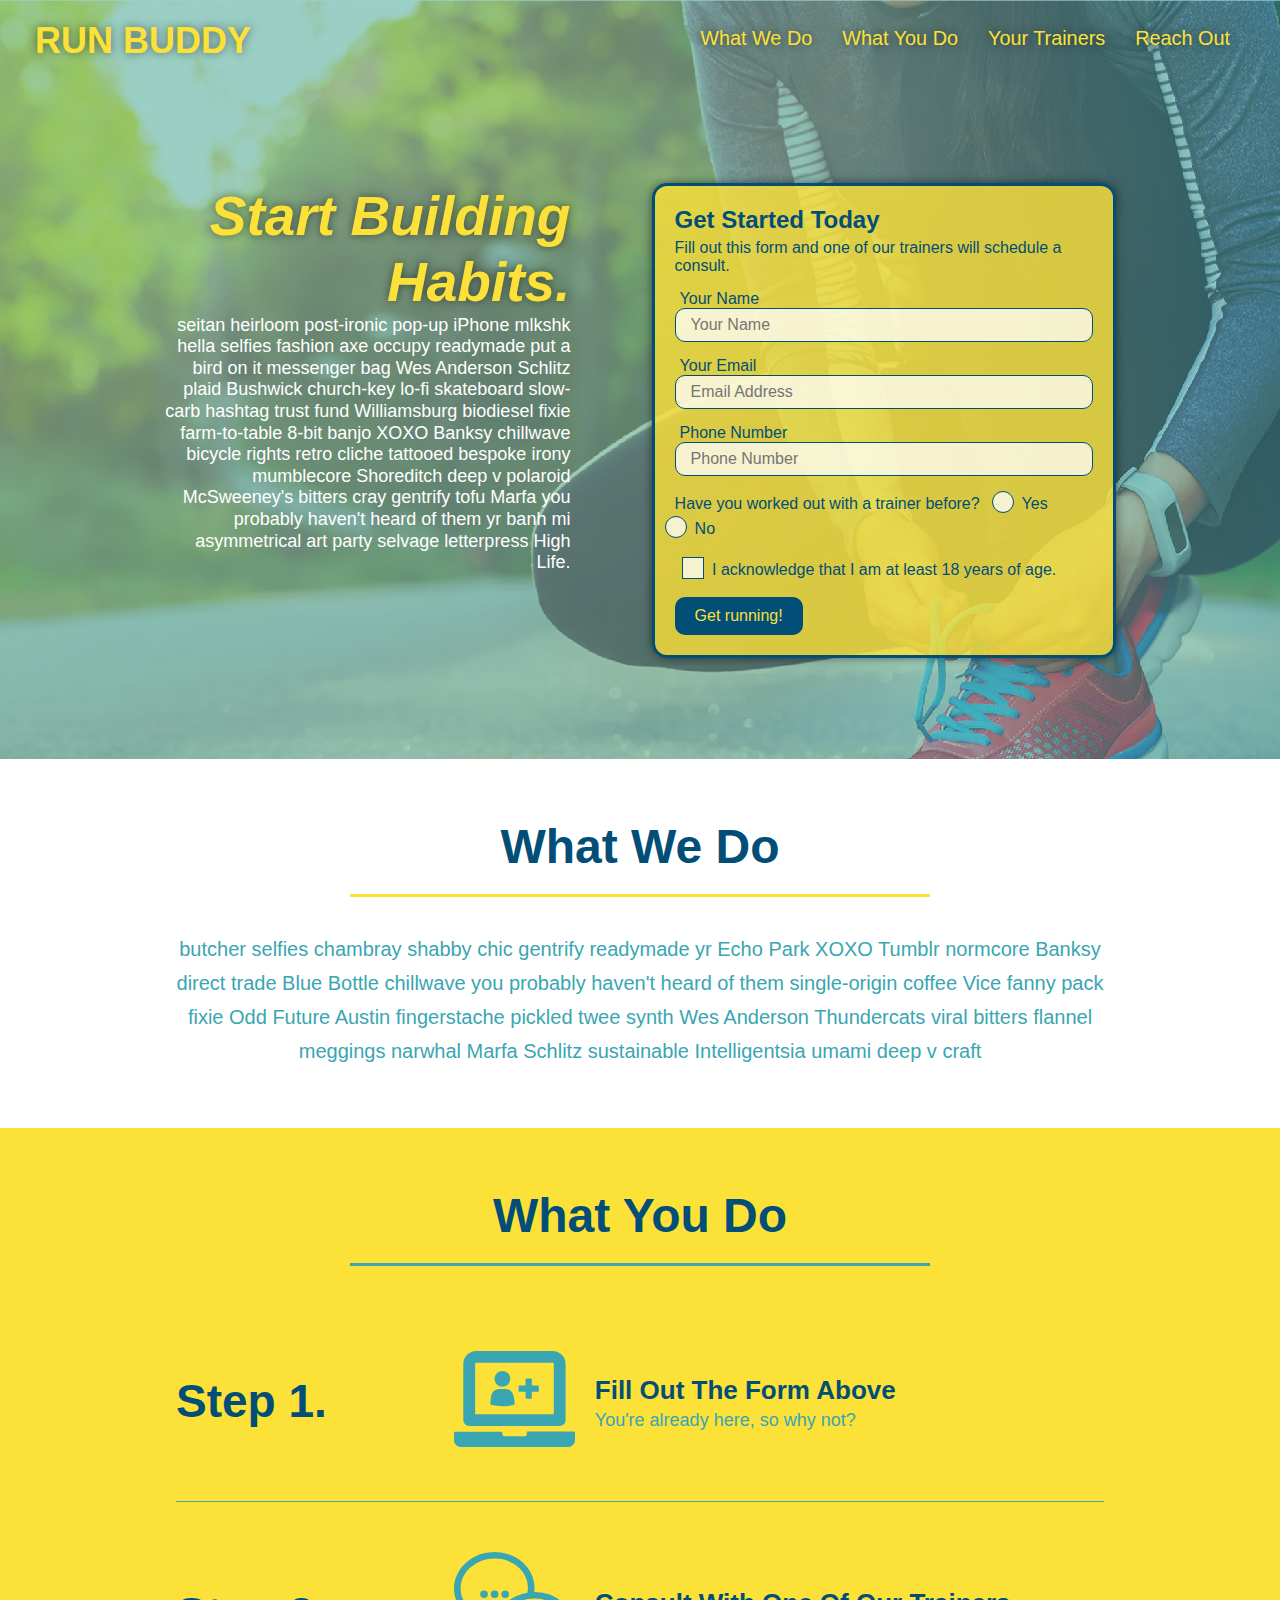
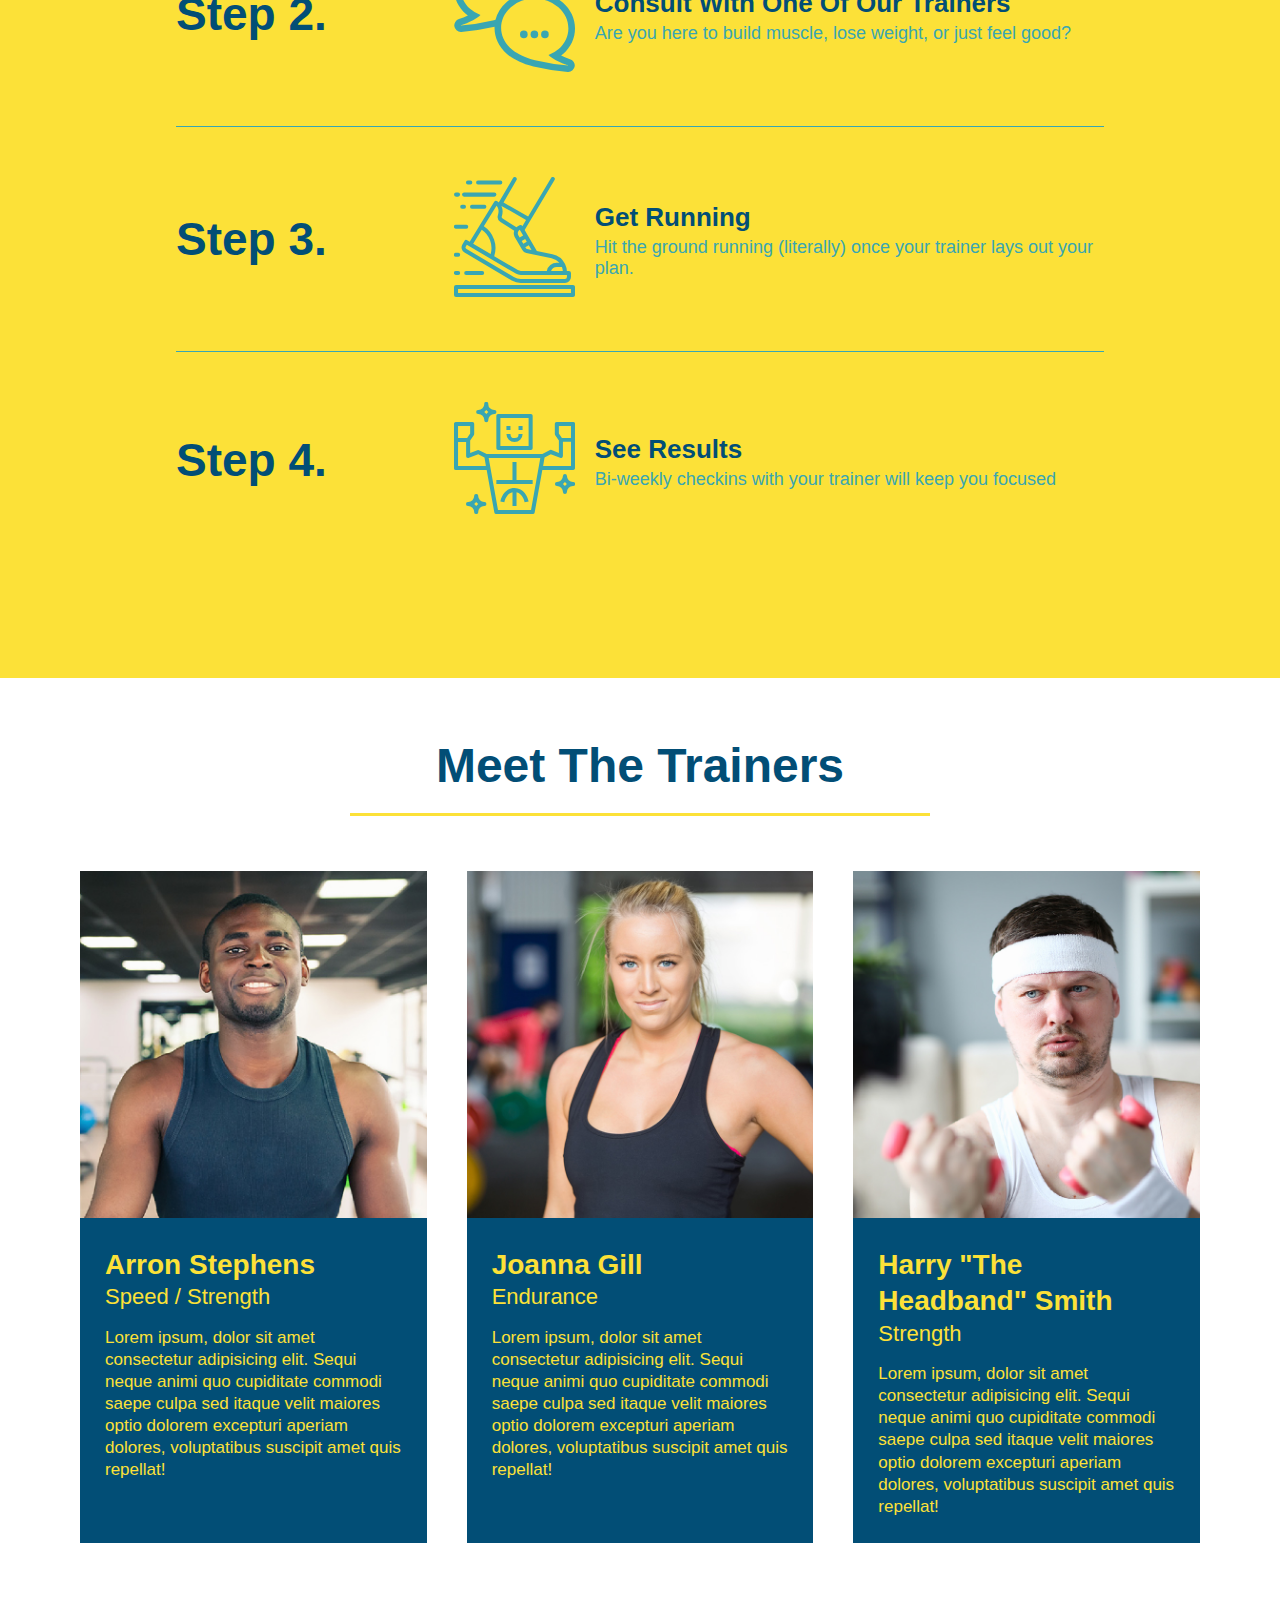
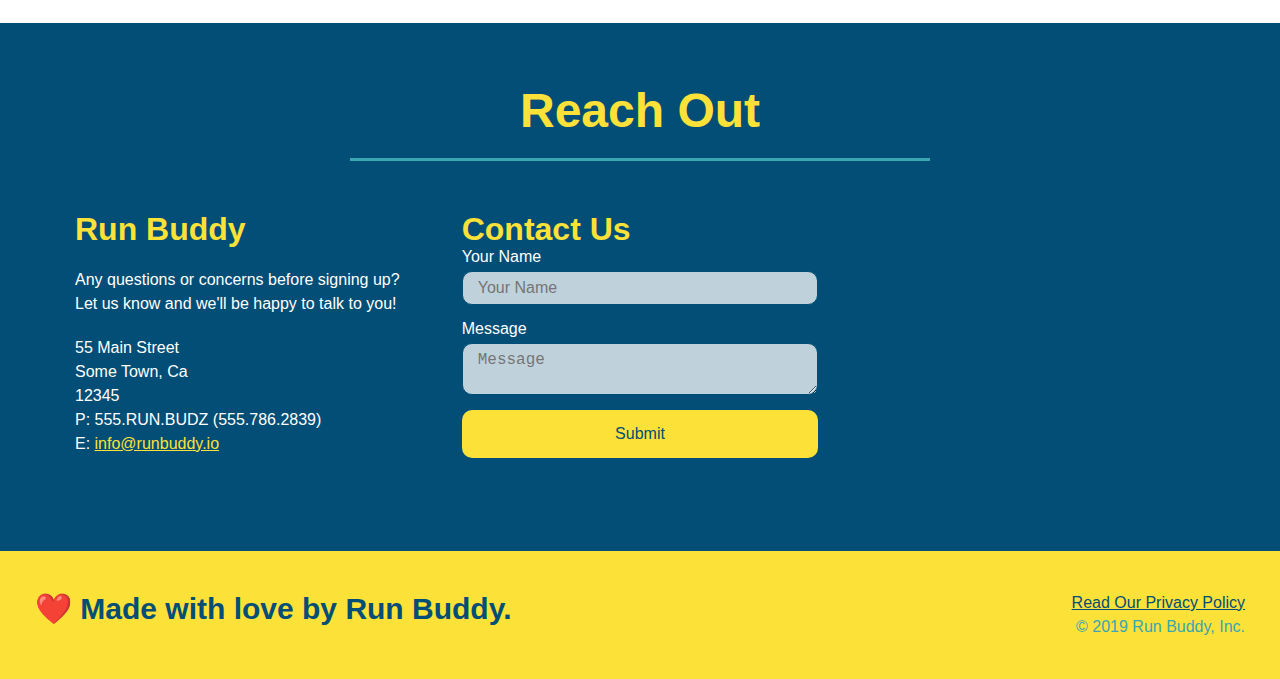
<file: index.html>
<!DOCTYPE html>
<html lang="en">
  <head>
    <meta charset="UTF-8" />
    <meta name="viewport" content="width=device-width, initial-scale=1.0" />
    <link rel="stylesheet" href="./assets/css/style.css">
    <title>Run Buddy</title>
  </head>
  <body>
    <!-- navigation tags - block level element -->
    <header>
      <h1>
        <a href="/">RUN BUDDY</a>
      </h1>
      <nav>
        <ul>
          <li>
            <a href="#what-we-do">What We Do</a>
          </li>
          <li>
            <a href="#what-you-do">What You Do</a>
          </li>
          <li>
            <a href="#your-trainers">Your Trainers</a>
          </li>
          <li>
            <a href="#reach-out">Reach Out</a>
          </li>
        </ul>
      </nav>
    </header>
    <!-- end navigation -->

    <!-- hero/jumbotron -->
    <section class="hero">
      <div class="hero-cta">
        <h2>Start Building Habits.</h2>
        <p>
          seitan heirloom post-ironic pop-up iPhone mlkshk hella selfies fashion axe occupy readymade put a bird on it
          messenger bag Wes Anderson Schlitz plaid Bushwick church-key lo-fi skateboard slow-carb hashtag trust fund
          Williamsburg biodiesel fixie farm-to-table 8-bit banjo XOXO Banksy chillwave bicycle rights retro cliche
          tattooed bespoke irony mumblecore Shoreditch deep v polaroid McSweeney's bitters cray gentrify tofu Marfa you
          probably haven't heard of them yr banh mi asymmetrical art party selvage letterpress High Life.
        </p>
      </div>

      <div class="hero-form">
        <h3>Get Started Today</h3>
        <p>Fill out this form and one of our trainers will schedule a consult.</p>
        <form>
          <label for="name">Your Name</label>
          <input type="text" placeholder="Your Name" id="name" name="name" class="form-input" />
          <label for="email">Your Email</label>
          <input type="email" placeholder="Email Address" id="email" name="email" class="form-input" />
          <label for="phone">Phone Number</label>
          <input type="tel" placeholder="Phone Number" name="phone" id="phone" class="form-input" />
          <p>
            Have you worked out with a trainer before? 
            <span class="radio-wrapper">
              <input type="radio" name="trainer-confirm" id="trainer-yes" />
              <label for="trainer-yes">Yes</label>
            </span>
            <span class="radio-wrapper">
              <input type="radio" name="trainer-confirm" id="trainer-no"/>
              <label for="trainer-no">No</label>
            </span>
          </p>
          <p>
            <span class="checkbox-wrapper">
              <input type="checkbox" name="checkpoint1" id="checkbox" />
              <label for="checkbox">
                I acknowledge that I am at least 18 years of age.
              </label>
            </span>
          </p>
          <button type="submit">
            Get running!
          </button>
        </form>
      </div>
    </section>
    <!-- end header -->

    <!-- "what we do" start - <section> -->
    <section id="what-we-do" class="intro">
      <div class="flex-row">
        <h2 class="section-title primary-border">
          What We Do
        </h2>
      </div>
      <div class="flex-row">
        <p>
          butcher selfies chambray shabby chic gentrify readymade yr Echo Park XOXO Tumblr normcore Banksy direct trade  Blue Bottle chillwave you probably haven't heard of them single-origin coffee Vice fanny pack fixie Odd Future Austin fingerstache pickled twee synth Wes Anderson Thundercats viral bitters flannel meggings narwhal Marfa Schlitz sustainable Intelligentsia umami deep v craft
        </p>
      </div>
    </section>
    <!-- end "what we do" -->

    <!-- "what you do" start -->
    <section id="what-you-do" class="steps">
      <div class="flex-row">
        <h2 class="section-title secondary-border">
          What You Do
        </h2> 
      </div>
      <div class="step">
        <h3>Step 1.</h3>
        <div class="step-info">
          <div class="step-img">
            <img src="./assets/images/step-1.svg" alt="" />
          </div>
          <div class="step-text">
            <h4>Fill Out The Form Above</h4>
            <p>You're already here, so why not?</p>
          </div>
        </div>
      </div>
      <div class="step">
        <h3>Step 2.</h3>
        <div class="step-info">
          <div class="step-img">
            <img src="./assets/images/step-2.svg" alt="" />
          </div>
          <div class="step-text">
            <h4>Consult With One Of Our Trainers</h4>
            <p>Are you here to build muscle, lose weight, or just feel good?</p>
          </div>
        </div>
      </div>
      <div class="step">
        <h3>Step 3.</h3>
        <div class="step-info">
          <div class="step-img">
            <img src="./assets/images/step-3.svg" alt="" />
          </div>
          <div class="step-text">
            <h4>Get Running</h4>
            <p>Hit the ground running (literally) once your trainer lays out your plan.</p>
          </div>
        </div>
      </div>
      <div class="step">
        <h3>Step 4.</h3>
        <div class="step-info">
          <div class="step-img">
            <img src="./assets/images/step-4.svg" alt="" />
          </div>
          <div class="step-text">
            <h4>See Results</h4>
            <p>Bi-weekly checkins with your trainer will keep you focused</p>
          </div>
        </div>
      </div>
    </section>
    <!-- "what you do" end -->

    <!-- "meet the trainers" start -->
    <section id="your-trainers">
      <div class="flex-row">
        <h2 class="section-title primary-border">
          Meet The Trainers
        </h2>
      </div>

      <div class="trainers">
        <article class="trainer">
          <img src="./assets/images/trainer-1.jpg" alt="Arron Stephens in his workout clothes, ready to pump iron" />
          <div class="trainer-bio">
            <h3 class="trainer-name">Arron Stephens</h3>
            <h4 class="trainer-role">Speed / Strength</h4>
            <p>Lorem ipsum, dolor sit amet consectetur adipisicing elit. Sequi neque animi quo cupiditate commodi saepe culpa sed itaque velit maiores optio dolorem excepturi aperiam dolores, voluptatibus suscipit amet quis repellat!</p>
          </div>
        </article>

        <article class="trainer">
          <img src="./assets/images/trainer-2.jpg" alt="Joanna Gill cooling off after a work out" />
          <div class="trainer-bio">
            <h3 class="trainer-name">Joanna Gill</h3>
            <h4 class="trainer-role">Endurance</h4>
            <p>Lorem ipsum, dolor sit amet consectetur adipisicing elit. Sequi neque animi quo cupiditate commodi saepe culpa sed itaque velit maiores optio dolorem excepturi aperiam dolores, voluptatibus suscipit amet quis repellat!</p>
            </div>
          </article>

        <article class="trainer">
          <img src="./assets/images/trainer-3.jpg" alt="Harry Smith wearing a headband and lifting comically small pink weights" />
          <div class="trainer-bio">
            <h3 class="trainer-name">Harry "The Headband" Smith</h3>
            <h4 class="trainer-role">Strength</h4>
            <p>Lorem ipsum, dolor sit amet consectetur adipisicing elit. Sequi neque animi quo cupiditate commodi saepe culpa sed itaque velit maiores optio dolorem excepturi aperiam dolores, voluptatibus suscipit amet quis repellat!</p>
          </div>
        </article>
      </div>
    </section>
    <!-- "meet the trainers" end -->

    <!-- "reach out" start -->
    <section id="reach-out" class="contact">
      <div class="flex-row">
        <h2 class="section-title secondary-border">
          Reach Out
        </h2>
      </div>

      <div class="contact-info">
        <div>
          <h3>Run Buddy</h3>
          <p>
            Any questions or concerns before signing up? 
            <br/>
            Let us know and we'll be happy to talk to you!
          </p>

          <address>
            55 Main Street <br/>
            Some Town, Ca <br/>
            12345<br/>
            P: 555.RUN.BUDZ (555.786.2839)<br/>
            E: <a href="mailto:info@runbuddy.io">info@runbuddy.io</a>
          </address>
          
        </div>

        <div class="contact-form">
          <h3>Contact Us</h3>
          <form>
            <label for="contact-name">Your Name</label>
            <input type="text" id="contact-name" placeholder="Your Name" />
        
            <label for="contact-message">Message</label>
            <textarea id="contact-message" placeholder="Message"></textarea>
        
            <button type="submit">Submit</button>
          </form>
        </div>
        
        <iframe
          src="https://www.google.com/maps/embed?pb=!1m14!1m12!1m3!1d12182.30520634488!2d-74.0652613!3d40.2407219!2m3!1f0!2f0!3f0!3m2!1i1024!2i768!4f13.1!5e0!3m2!1sen!2sus!4v1561060983193!5m2!1sen!2sus"
          frameborder="0" style="border:0" allowfullscreen>
        </iframe>
      </div>
    </section>
    <!-- "reach out" end -->

    <!-- footer -->
    <footer>
      <h2>❤️ Made with love by Run Buddy.</h2>
      <div>
        <a href="./privacy-policy.html">Read Our Privacy Policy</a><br/>
        &copy; 2019 Run Buddy, Inc.
      </div>
    </footer>
    <!-- footer end -->
  </body>
</html>
</file>
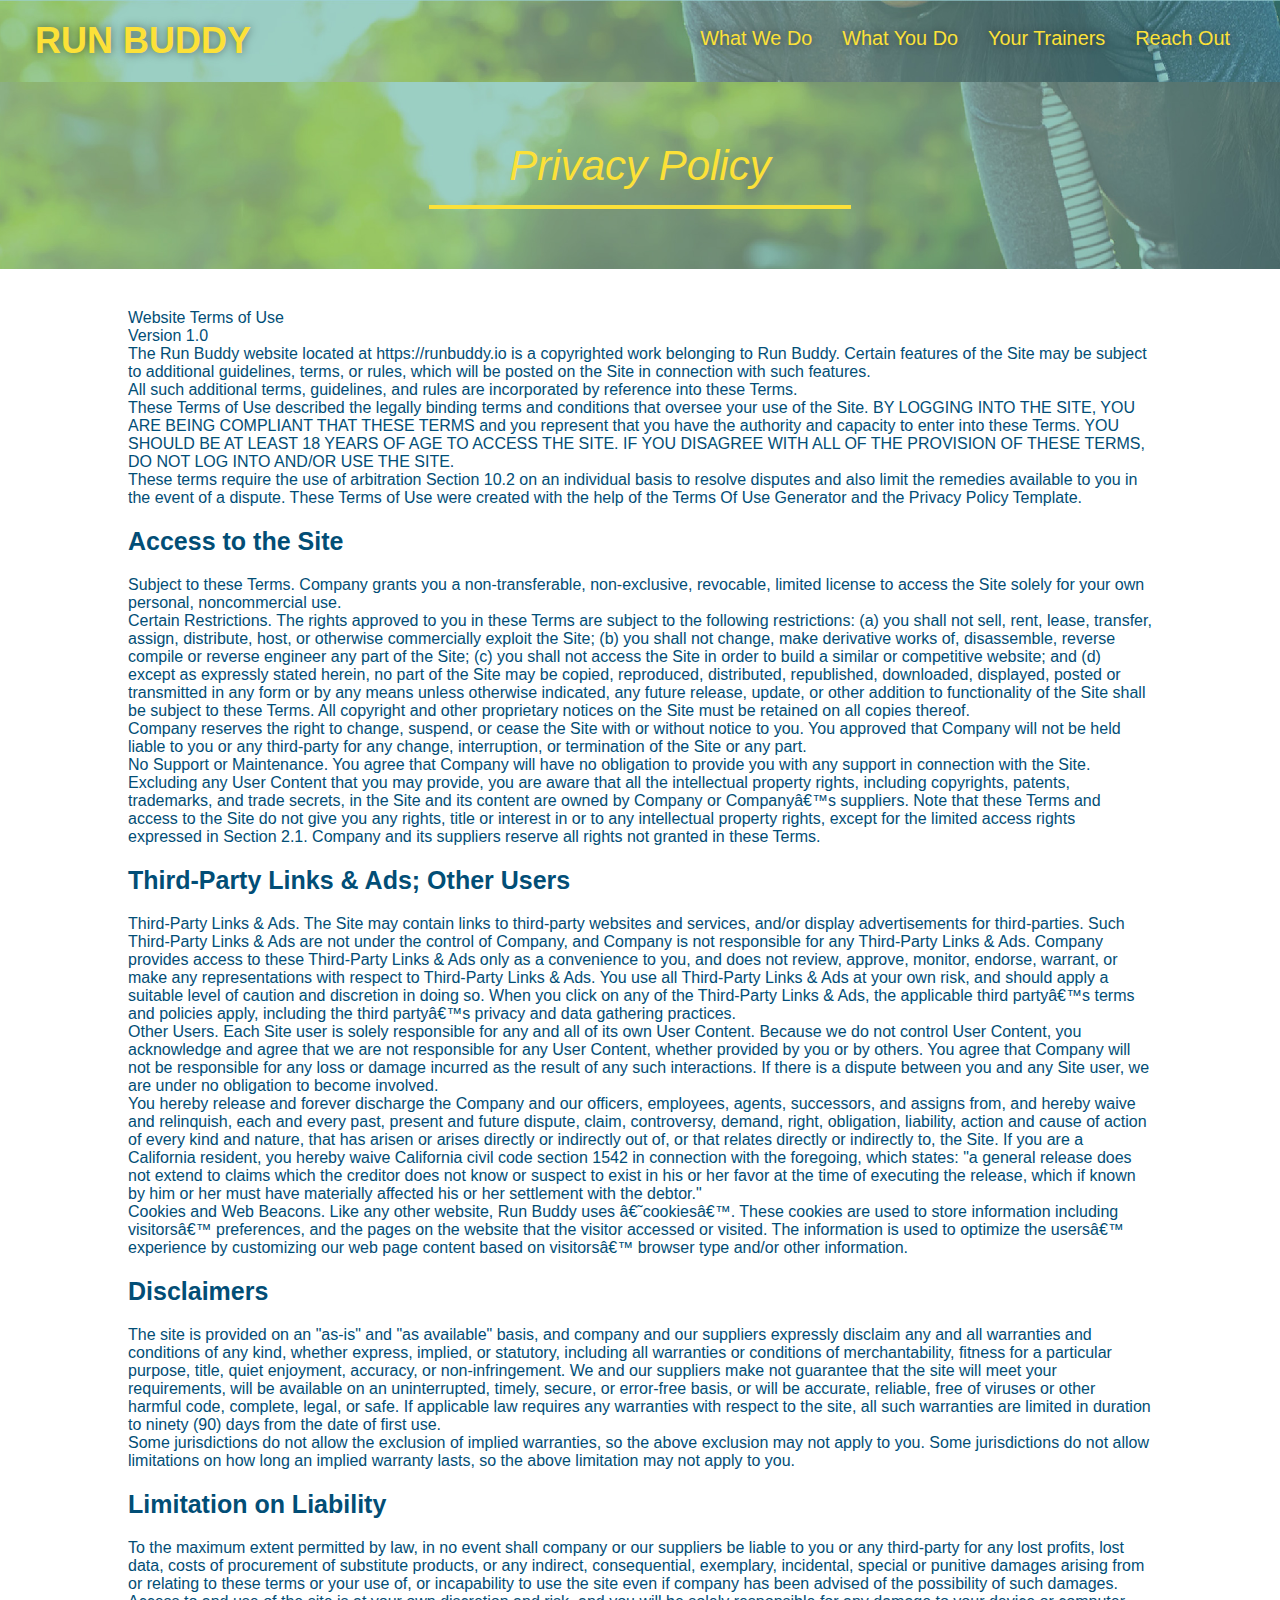
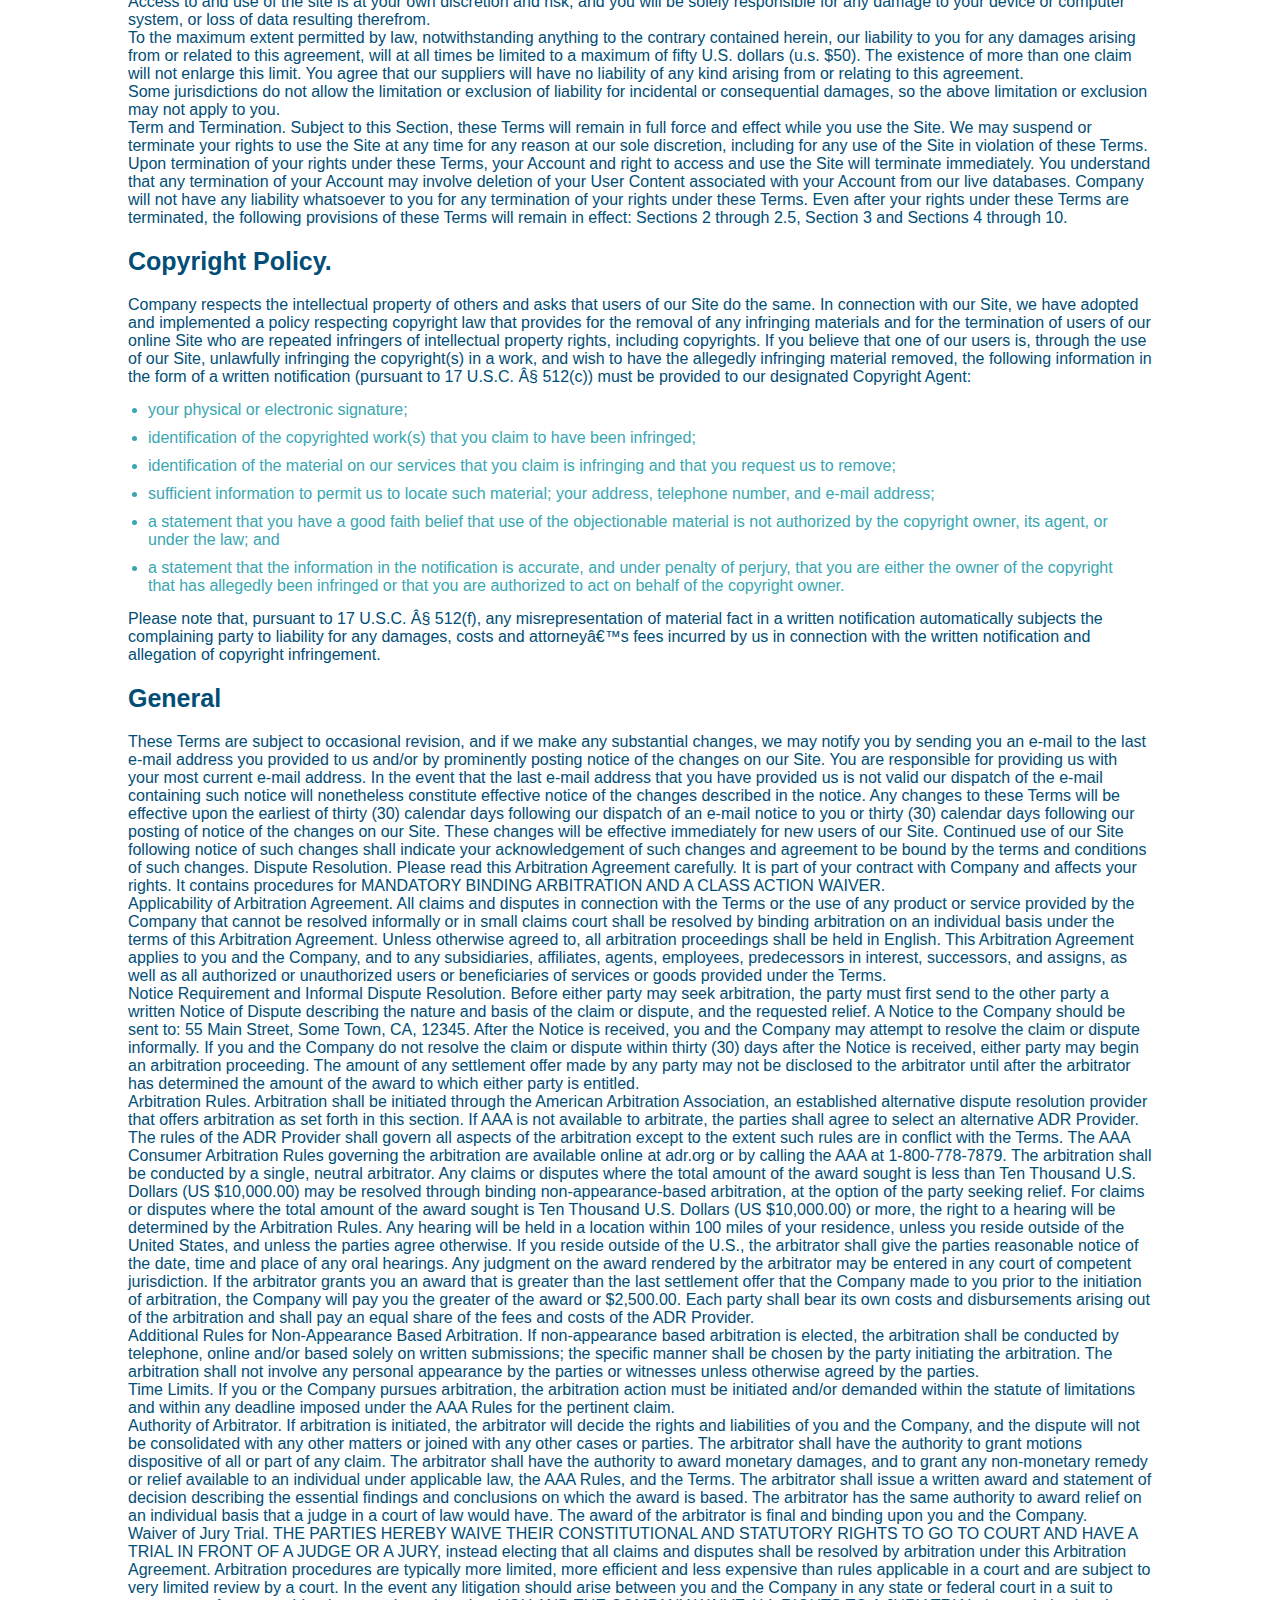
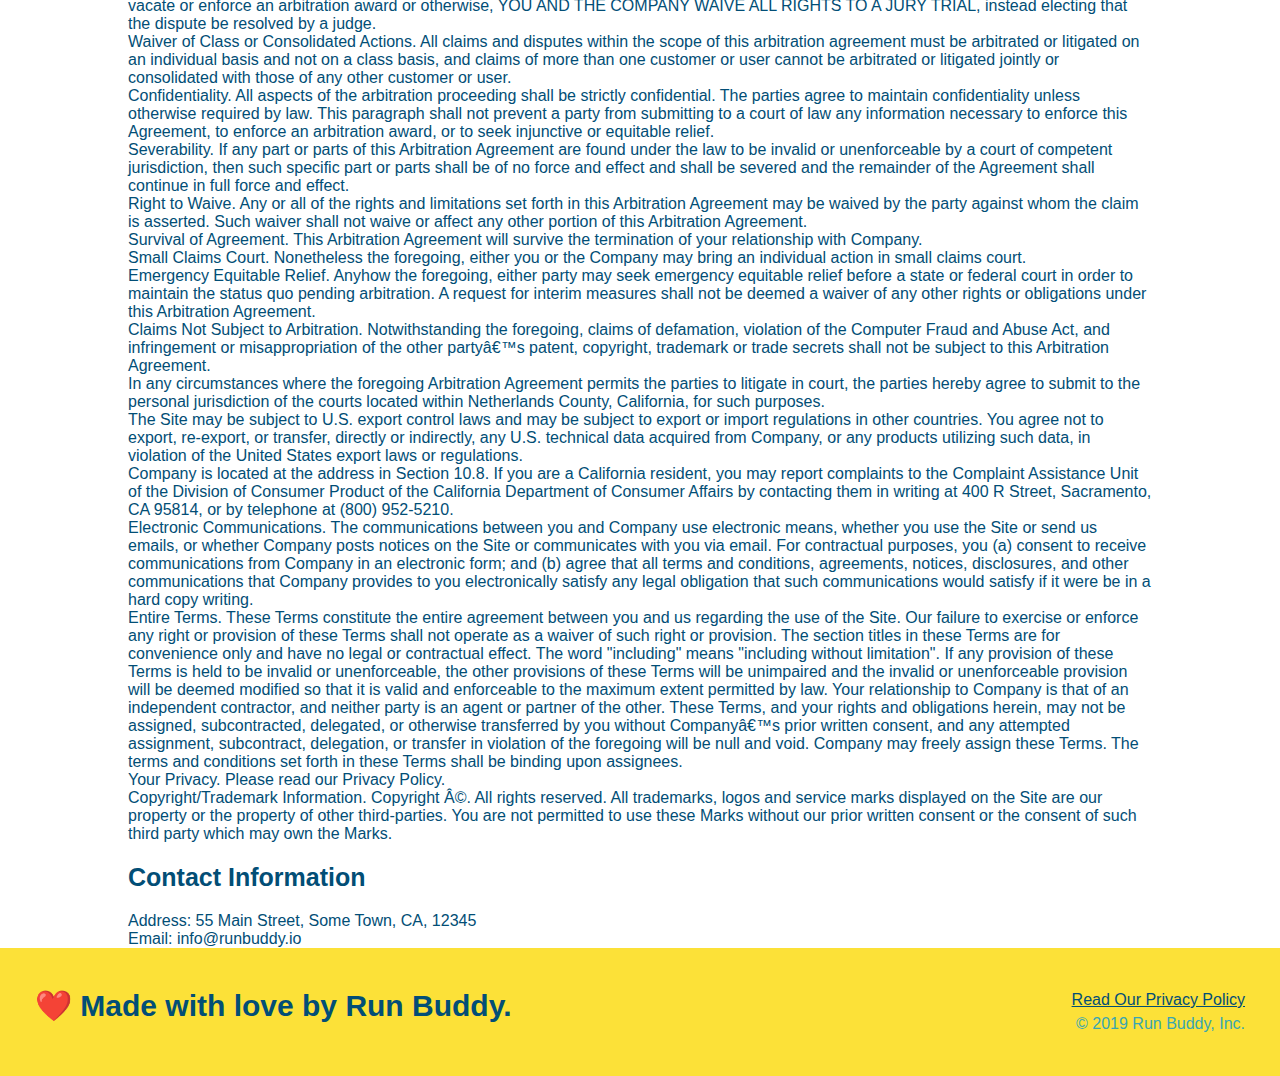
<file: privacy-policy.html>
<!DOCTYPE html>
<html lang="en">
    <head>
        <meta charset="UTF-8">
        <meta name="viewport" content="width=device-width, initial-scale=1.0"/>
        <title>Privacy Policy - Run Buddy</title>
        <link rel="stylesheet" href="./assets/css/style.css">
        <link rel="stylesheet" href="./assets/css/secondary-style.css">
    </head>
    <body>
        <!-- navigation -->
        <header>
            <h1>
            <a href="/">
                RUN BUDDY
            </a>
            </h1>
            <nav>
            <!-- Unordered list element -->
            <ul>
                <!-- List item element-->
                <li>
                <!-- Anchor element -->
                <a href="./index.html#what-we-do">What We Do</a>
                </li>
                <li>
                <a href="./index.html#what-you-do">What You Do</a>
                </li>
                <li>
                <a href="./index.html#your-trainers">Your Trainers</a>
                </li>
                <li>
                <a href="./index.html#reach-out">Reach Out</a>
                </li>
            </ul>
            </nav>
        </header>
        <section class="hero">
            <h2 class="page-title">
                Privacy Policy
            </h2>
        </section>
        <article class="secondary-content">

        <p>
            Website Terms of Use
        </p>

        <p>
            Version 1.0
        </p>

        <p>
            The Run Buddy website located at https://runbuddy.io is a copyrighted work belonging to Run Buddy. Certain
            features of the Site may be subject to additional guidelines, terms, or rules, which will be posted on the Site
            in connection with such features.
        </p>

        <p>
            All such additional terms, guidelines, and rules are incorporated by reference into these Terms.
        </p>

        <p>
            These Terms of Use described the legally binding terms and conditions that oversee your use of the Site. BY
            LOGGING INTO THE SITE, YOU ARE BEING COMPLIANT THAT THESE TERMS and you represent that you have the authority
            and capacity to enter into these Terms. YOU SHOULD BE AT LEAST 18 YEARS OF AGE TO ACCESS THE SITE. IF YOU
            DISAGREE WITH ALL OF THE PROVISION OF THESE TERMS, DO NOT LOG INTO AND/OR USE THE SITE.
        </p>

        <p>
            These terms require the use of arbitration Section 10.2 on an individual basis to resolve disputes and also
            limit the remedies available to you in the event of a dispute. These Terms of Use were created with the help of
            the Terms Of Use Generator and the Privacy Policy Template.
        </p>

        <h3>
            Access to the Site
        </h3>

        <p>
            Subject to these Terms. Company grants you a non-transferable, non-exclusive, revocable, limited license to
            access the Site solely for your own personal, noncommercial use.
        </p>

        <p>
            Certain Restrictions. The rights approved to you in these Terms are subject to the following restrictions: (a)
            you shall not sell, rent, lease, transfer, assign, distribute, host, or otherwise commercially exploit the Site;
            (b) you shall not change, make derivative works of, disassemble, reverse compile or reverse engineer any part of
            the Site; (c) you shall not access the Site in order to build a similar or competitive website; and (d) except
            as expressly stated herein, no part of the Site may be copied, reproduced, distributed, republished, downloaded,
            displayed, posted or transmitted in any form or by any means unless otherwise indicated, any future release,
            update, or other addition to functionality of the Site shall be subject to these Terms. All copyright and other
            proprietary notices on the Site must be retained on all copies thereof.
        </p>

        <p>
            Company reserves the right to change, suspend, or cease the Site with or without notice to you. You approved
            that Company will not be held liable to you or any third-party for any change, interruption, or termination of
            the Site or any part.
        </p>

        <p>
            No Support or Maintenance. You agree that Company will have no obligation to provide you with any support in
            connection with the Site.
        </p>

        <p>
            Excluding any User Content that you may provide, you are aware that all the intellectual property rights,
            including copyrights, patents, trademarks, and trade secrets, in the Site and its content are owned by Company
            or Companyâ€™s suppliers. Note that these Terms and access to the Site do not give you any rights, title or
            interest in or to any intellectual property rights, except for the limited access rights expressed in Section
            2.1. Company and its suppliers reserve all rights not granted in these Terms.
        </p>

        <h3>
            Third-Party Links & Ads; Other Users
        </h3>

        <p>
            Third-Party Links & Ads. The Site may contain links to third-party websites and services, and/or display
            advertisements for third-parties. Such Third-Party Links & Ads are not under the control of Company, and Company
            is not responsible for any Third-Party Links & Ads. Company provides access to these Third-Party Links & Ads
            only as a convenience to you, and does not review, approve, monitor, endorse, warrant, or make any
            representations with respect to Third-Party Links & Ads. You use all Third-Party Links & Ads at your own risk,
            and should apply a suitable level of caution and discretion in doing so. When you click on any of the
            Third-Party Links & Ads, the applicable third partyâ€™s terms and policies apply, including the third partyâ€™s
            privacy and data gathering practices.
        </p>

        <p>
            Other Users. Each Site user is solely responsible for any and all of its own User Content. Because we do not
            control User Content, you acknowledge and agree that we are not responsible for any User Content, whether
            provided by you or by others. You agree that Company will not be responsible for any loss or damage incurred as
            the result of any such interactions. If there is a dispute between you and any Site user, we are under no
            obligation to become involved.
        </p>

        <p>
            You hereby release and forever discharge the Company and our officers, employees, agents, successors, and
            assigns from, and hereby waive and relinquish, each and every past, present and future dispute, claim,
            controversy, demand, right, obligation, liability, action and cause of action of every kind and nature, that has
            arisen or arises directly or indirectly out of, or that relates directly or indirectly to, the Site. If you are
            a California resident, you hereby waive California civil code section 1542 in connection with the foregoing,
            which states: "a general release does not extend to claims which the creditor does not know or suspect to exist
            in his or her favor at the time of executing the release, which if known by him or her must have materially
            affected his or her settlement with the debtor."
        </p>

        <p>
            Cookies and Web Beacons. Like any other website, Run Buddy uses â€˜cookiesâ€™. These cookies are used to store
            information including visitorsâ€™ preferences, and the pages on the website that the visitor accessed or visited.
            The information is used to optimize the usersâ€™ experience by customizing our web page content based on visitorsâ€™
            browser type and/or other information.
        </p>

        <h3>
            Disclaimers
        </h3>

        <p>
            The site is provided on an "as-is" and "as available" basis, and company and our suppliers expressly disclaim
            any and all warranties and conditions of any kind, whether express, implied, or statutory, including all
            warranties or conditions of merchantability, fitness for a particular purpose, title, quiet enjoyment, accuracy,
            or non-infringement. We and our suppliers make not guarantee that the site will meet your requirements, will be
            available on an uninterrupted, timely, secure, or error-free basis, or will be accurate, reliable, free of
            viruses or other harmful code, complete, legal, or safe. If applicable law requires any warranties with respect
            to the site, all such warranties are limited in duration to ninety (90) days from the date of first use.
        </p>

        <p>
            Some jurisdictions do not allow the exclusion of implied warranties, so the above exclusion may not apply to
            you. Some jurisdictions do not allow limitations on how long an implied warranty lasts, so the above limitation
            may not apply to you.
        </p>

        <h3>
            Limitation on Liability
        </h3>

        <p>
            To the maximum extent permitted by law, in no event shall company or our suppliers be liable to you or any
            third-party for any lost profits, lost data, costs of procurement of substitute products, or any indirect,
            consequential, exemplary, incidental, special or punitive damages arising from or relating to these terms or
            your use of, or incapability to use the site even if company has been advised of the possibility of such
            damages. Access to and use of the site is at your own discretion and risk, and you will be solely responsible
            for any damage to your device or computer system, or loss of data resulting therefrom.
        </p>

        <p>
            To the maximum extent permitted by law, notwithstanding anything to the contrary contained herein, our liability
            to you for any damages arising from or related to this agreement, will at all times be limited to a maximum of
            fifty U.S. dollars (u.s. $50). The existence of more than one claim will not enlarge this limit. You agree that
            our suppliers will have no liability of any kind arising from or relating to this agreement.
        </p>

        <p>
            Some jurisdictions do not allow the limitation or exclusion of liability for incidental or consequential
            damages, so the above limitation or exclusion may not apply to you.
        </p>

        <p>
            Term and Termination. Subject to this Section, these Terms will remain in full force and effect while you use
            the Site. We may suspend or terminate your rights to use the Site at any time for any reason at our sole
            discretion, including for any use of the Site in violation of these Terms. Upon termination of your rights under
            these Terms, your Account and right to access and use the Site will terminate immediately. You understand that
            any termination of your Account may involve deletion of your User Content associated with your Account from our
            live databases. Company will not have any liability whatsoever to you for any termination of your rights under
            these Terms. Even after your rights under these Terms are terminated, the following provisions of these Terms
            will remain in effect: Sections 2 through 2.5, Section 3 and Sections 4 through 10.
        </p>

        <h3>
            Copyright Policy.
        </h3>

        <p>
            Company respects the intellectual property of others and asks that users of our Site do the same. In connection
            with our Site, we have adopted and implemented a policy respecting copyright law that provides for the removal
            of any infringing materials and for the termination of users of our online Site who are repeated infringers of
            intellectual property rights, including copyrights. If you believe that one of our users is, through the use of
            our Site, unlawfully infringing the copyright(s) in a work, and wish to have the allegedly infringing material
            removed, the following information in the form of a written notification (pursuant to 17 U.S.C. Â§ 512(c)) must
            be provided to our designated Copyright Agent:
        </p>

        <ul>
            <li>
            your physical or electronic signature;
            </li>
            <li>
            identification of the copyrighted work(s) that you claim to have been infringed;
            </li>
            <li>
            identification of the material on our services that you claim is infringing and that you request us to remove;
            </li>
            <li>
            sufficient information to permit us to locate such material; your address, telephone number, and e-mail
            address;
            </li>
            <li>
            a statement that you have a good faith belief that use of the objectionable material is not authorized by the
            copyright owner, its agent, or under the law; and
            </li>
            <li>
            a statement that the information in the notification is accurate, and under penalty of perjury, that you are
            either the owner of the copyright that has allegedly been infringed or that you are authorized to act on
            behalf of the copyright owner.
            </li>
        </ul>

        <p>
            Please note that, pursuant to 17 U.S.C. Â§ 512(f), any misrepresentation of material fact in a written
            notification automatically subjects the complaining party to liability for any damages, costs and attorneyâ€™s
            fees incurred by us in connection with the written notification and allegation of copyright infringement.
        </p>

        <h3>
            General
        </h3>

        <p>
            These Terms are subject to occasional revision, and if we make any substantial changes, we may notify you by
            sending you an e-mail to the last e-mail address you provided to us and/or by prominently posting notice of the
            changes on our Site. You are responsible for providing us with your most current e-mail address. In the event
            that the last e-mail address that you have provided us is not valid our dispatch of the e-mail containing such
            notice will nonetheless constitute effective notice of the changes described in the notice. Any changes to these
            Terms will be effective upon the earliest of thirty (30) calendar days following our dispatch of an e-mail
            notice to you or thirty (30) calendar days following our posting of notice of the changes on our Site. These
            changes will be effective immediately for new users of our Site. Continued use of our Site following notice of
            such changes shall indicate your acknowledgement of such changes and agreement to be bound by the terms and
            conditions of such changes. Dispute Resolution. Please read this Arbitration Agreement carefully. It is part of
            your contract with Company and affects your rights. It contains procedures for MANDATORY BINDING ARBITRATION AND
            A CLASS ACTION WAIVER.
        </p>

        <p>
            Applicability of Arbitration Agreement. All claims and disputes in connection with the Terms or the use of any
            product or service provided by the Company that cannot be resolved informally or in small claims court shall be
            resolved by binding arbitration on an individual basis under the terms of this Arbitration Agreement. Unless
            otherwise agreed to, all arbitration proceedings shall be held in English. This Arbitration Agreement applies to
            you and the Company, and to any subsidiaries, affiliates, agents, employees, predecessors in interest,
            successors, and assigns, as well as all authorized or unauthorized users or beneficiaries of services or goods
            provided under the Terms.
        </p>

        <p>
            Notice Requirement and Informal Dispute Resolution. Before either party may seek arbitration, the party must
            first send to the other party a written Notice of Dispute describing the nature and basis of the claim or
            dispute, and the requested relief. A Notice to the Company should be sent to: 55 Main Street, Some Town, CA,
            12345. After the Notice is received, you and the Company may attempt to resolve the claim or dispute informally.
            If you and the Company do not resolve the claim or dispute within thirty (30) days after the Notice is received,
            either party may begin an arbitration proceeding. The amount of any settlement offer made by any party may not
            be disclosed to the arbitrator until after the arbitrator has determined the amount of the award to which either
            party is entitled.
        </p>

        <p>
            Arbitration Rules. Arbitration shall be initiated through the American Arbitration Association, an established
            alternative dispute resolution provider that offers arbitration as set forth in this section. If AAA is not
            available to arbitrate, the parties shall agree to select an alternative ADR Provider. The rules of the ADR
            Provider shall govern all aspects of the arbitration except to the extent such rules are in conflict with the
            Terms. The AAA Consumer Arbitration Rules governing the arbitration are available online at adr.org or by
            calling the AAA at 1-800-778-7879. The arbitration shall be conducted by a single, neutral arbitrator. Any
            claims or disputes where the total amount of the award sought is less than Ten Thousand U.S. Dollars (US
            $10,000.00) may be resolved through binding non-appearance-based arbitration, at the option of the party seeking
            relief. For claims or disputes where the total amount of the award sought is Ten Thousand U.S. Dollars (US
            $10,000.00) or more, the right to a hearing will be determined by the Arbitration Rules. Any hearing will be
            held in a location within 100 miles of your residence, unless you reside outside of the United States, and
            unless the parties agree otherwise. If you reside outside of the U.S., the arbitrator shall give the parties
            reasonable notice of the date, time and place of any oral hearings. Any judgment on the award rendered by the
            arbitrator may be entered in any court of competent jurisdiction. If the arbitrator grants you an award that is
            greater than the last settlement offer that the Company made to you prior to the initiation of arbitration, the
            Company will pay you the greater of the award or $2,500.00. Each party shall bear its own costs and
            disbursements arising out of the arbitration and shall pay an equal share of the fees and costs of the ADR
            Provider.
        </p>

        <p>
            Additional Rules for Non-Appearance Based Arbitration. If non-appearance based arbitration is elected, the
            arbitration shall be conducted by telephone, online and/or based solely on written submissions; the specific
            manner shall be chosen by the party initiating the arbitration. The arbitration shall not involve any personal
            appearance by the parties or witnesses unless otherwise agreed by the parties.
        </p>

        <p>
            Time Limits. If you or the Company pursues arbitration, the arbitration action must be initiated and/or demanded
            within the statute of limitations and within any deadline imposed under the AAA Rules for the pertinent claim.
        </p>

        <p>
            Authority of Arbitrator. If arbitration is initiated, the arbitrator will decide the rights and liabilities of
            you and the Company, and the dispute will not be consolidated with any other matters or joined with any other
            cases or parties. The arbitrator shall have the authority to grant motions dispositive of all or part of any
            claim. The arbitrator shall have the authority to award monetary damages, and to grant any non-monetary remedy
            or relief available to an individual under applicable law, the AAA Rules, and the Terms. The arbitrator shall
            issue a written award and statement of decision describing the essential findings and conclusions on which the
            award is based. The arbitrator has the same authority to award relief on an individual basis that a judge in a
            court of law would have. The award of the arbitrator is final and binding upon you and the Company.
        </p>

        <p>
            Waiver of Jury Trial. THE PARTIES HEREBY WAIVE THEIR CONSTITUTIONAL AND STATUTORY RIGHTS TO GO TO COURT AND HAVE
            A TRIAL IN FRONT OF A JUDGE OR A JURY, instead electing that all claims and disputes shall be resolved by
            arbitration under this Arbitration Agreement. Arbitration procedures are typically more limited, more efficient
            and less expensive than rules applicable in a court and are subject to very limited review by a court. In the
            event any litigation should arise between you and the Company in any state or federal court in a suit to vacate
            or enforce an arbitration award or otherwise, YOU AND THE COMPANY WAIVE ALL RIGHTS TO A JURY TRIAL, instead
            electing that the dispute be resolved by a judge.
        </p>

        <p>
            Waiver of Class or Consolidated Actions. All claims and disputes within the scope of this arbitration agreement
            must be arbitrated or litigated on an individual basis and not on a class basis, and claims of more than one
            customer or user cannot be arbitrated or litigated jointly or consolidated with those of any other customer or
            user.
        </p>

        <p>
            Confidentiality. All aspects of the arbitration proceeding shall be strictly confidential. The parties agree to
            maintain confidentiality unless otherwise required by law. This paragraph shall not prevent a party from
            submitting to a court of law any information necessary to enforce this Agreement, to enforce an arbitration
            award, or to seek injunctive or equitable relief.
        </p>

        <p>
            Severability. If any part or parts of this Arbitration Agreement are found under the law to be invalid or
            unenforceable by a court of competent jurisdiction, then such specific part or parts shall be of no force and
            effect and shall be severed and the remainder of the Agreement shall continue in full force and effect.
        </p>

        <p>
            Right to Waive. Any or all of the rights and limitations set forth in this Arbitration Agreement may be waived
            by the party against whom the claim is asserted. Such waiver shall not waive or affect any other portion of this
            Arbitration Agreement.
        </p>

        <p>
            Survival of Agreement. This Arbitration Agreement will survive the termination of your relationship with
            Company.
        </p>

        <p>
            Small Claims Court. Nonetheless the foregoing, either you or the Company may bring an individual action in small
            claims court.
        </p>

        <p>
            Emergency Equitable Relief. Anyhow the foregoing, either party may seek emergency equitable relief before a
            state or federal court in order to maintain the status quo pending arbitration. A request for interim measures
            shall not be deemed a waiver of any other rights or obligations under this Arbitration Agreement.
        </p>

        <p>
            Claims Not Subject to Arbitration. Notwithstanding the foregoing, claims of defamation, violation of the
            Computer Fraud and Abuse Act, and infringement or misappropriation of the other partyâ€™s patent, copyright,
            trademark or trade secrets shall not be subject to this Arbitration Agreement.
        </p>

        <p>
            In any circumstances where the foregoing Arbitration Agreement permits the parties to litigate in court, the
            parties hereby agree to submit to the personal jurisdiction of the courts located within Netherlands County,
            California, for such purposes.
        </p>

        <p>
            The Site may be subject to U.S. export control laws and may be subject to export or import regulations in other
            countries. You agree not to export, re-export, or transfer, directly or indirectly, any U.S. technical data
            acquired from Company, or any products utilizing such data, in violation of the United States export laws or
            regulations.
        </p>

        <p>
            Company is located at the address in Section 10.8. If you are a California resident, you may report complaints
            to the Complaint Assistance Unit of the Division of Consumer Product of the California Department of Consumer
            Affairs by contacting them in writing at 400 R Street, Sacramento, CA 95814, or by telephone at (800) 952-5210.
        </p>

        <p>
            Electronic Communications. The communications between you and Company use electronic means, whether you use the
            Site or send us emails, or whether Company posts notices on the Site or communicates with you via email. For
            contractual purposes, you (a) consent to receive communications from Company in an electronic form; and (b)
            agree that all terms and conditions, agreements, notices, disclosures, and other communications that Company
            provides to you electronically satisfy any legal obligation that such communications would satisfy if it were be
            in a hard copy writing.
        </p>

        <p>
            Entire Terms. These Terms constitute the entire agreement between you and us regarding the use of the Site. Our
            failure to exercise or enforce any right or provision of these Terms shall not operate as a waiver of such right
            or provision. The section titles in these Terms are for convenience only and have no legal or contractual
            effect. The word "including" means "including without limitation". If any provision of these Terms is held to be
            invalid or unenforceable, the other provisions of these Terms will be unimpaired and the invalid or
            unenforceable provision will be deemed modified so that it is valid and enforceable to the maximum extent
            permitted by law. Your relationship to Company is that of an independent contractor, and neither party is an
            agent or partner of the other. These Terms, and your rights and obligations herein, may not be assigned,
            subcontracted, delegated, or otherwise transferred by you without Companyâ€™s prior written consent, and any
            attempted assignment, subcontract, delegation, or transfer in violation of the foregoing will be null and void.
            Company may freely assign these Terms. The terms and conditions set forth in these Terms shall be binding upon
            assignees.
        </p>

        <p>
            Your Privacy. Please read our Privacy Policy.
        </p>

        <p>
            Copyright/Trademark Information. Copyright Â©. All rights reserved. All trademarks, logos and service marks
            displayed on the Site are our property or the property of other third-parties. You are not permitted to use
            these Marks without our prior written consent or the consent of such third party which may own the Marks.
        </p>

        <h3>
            Contact Information
        </h3>

        <p>
            Address: 55 Main Street, Some Town, CA, 12345
        </p>

        <p>
            Email: info@runbuddy.io
        </p>

        </article>
          <!-- footer -->
        <footer>
            <h2>❤️ Made with love by Run Buddy.</h2>
            <div>
            <a href="">Read Our Privacy Policy</a><br />
            &copy; 2019 Run Buddy, Inc.
            </div>
        </footer>
    </body>

</html>
</file>
<file: assets/css/style.css>
*{
    margin: 0;
    padding: 0;
    box-sizing: border-box;
}

:root {
    --primary-color: #fce138;
    --secondary-color: #024e76;
    --tertiary-color: #39a6b2;
}

body {
    /* more on this crazy alphanumerical value in a minute! */
    color: var(--tertiary-color);
    font-family: Helvetica, Arial, sans-serif;
}

/* apply styles to <header> */
header {
    padding: 20px 35px;
    background-color: var(--tertiary-color);
    display: flex;
    justify-content: space-between;
    flex-wrap: wrap;
    position: -webkit-sticky;
    position: sticky;
    top: 0px;
    background-image: url("../images/hero-bg.jpeg");
    background-size: cover;
    background-position: 80%;
    background-attachment: fixed;
    z-index: 9999;
}

header h1 {
    font-weight: bold;
    font-size: 36px;
    color: var(--primary-color);
    margin: 0;
    text-shadow: 0 0 10px rgba(0, 0, 0, 0.5);
}

header a {
    text-decoration: none;
    color: var(--primary-color);
}

header nav {
    margin: 7px 0;
}

header nav ul {
    display: flex;
    flex-wrap: wrap;
    justify-content: space-between;
    align-items: center;
    list-style: none;

}

header nav ul li a {
    padding: 10px 15px;
    font-weight: lighter;
    font-size: 1.55vw;
    text-shadow: 0 0 10px rgba(0, 0, 0, 0.5);
}

header nav ul li a:hover {
    background-color: var(--primary-color);
    color: var(--secondary-color);
    border-radius: 15px;
    text-shadow: none;
}

footer {
    background: var(--primary-color);
    width: 100%;
    padding: 40px 35px;
    display: flex;
    justify-content: space-between;
    flex-wrap: wrap;
}

footer h2 {
    color: var(--secondary-color);
    font-size: 30px;
    margin: 0;
}

footer div {
    line-height: 1.5;
    text-align: right;
}

footer a {
    color: var(--secondary-color);
}

section {
    padding: 60px;
}

/* Hero Style Start*/
.hero {
    background-image: url("../images/hero-bg.jpeg");
    background-size: cover;
    background-position: 80%;
    background-attachment: fixed;
    display: flex;
    justify-content: center;
    flex-wrap: wrap;
    align-items: flex-start;

}

.hero-cta {
    width: 35%;
    text-align: right;
    margin: 3.5%;
    color: #fff;
    font-size: 18px;
    line-height: 1.2;
}

.hero-cta h2 {
    font-style: italic;
    font-size: 55px;
    color: var(--primary-color);
    text-shadow: 0 0 10px rgba(0, 0, 0, 0.5);
}

.hero-form {
    border: 3px solid var(--secondary-color);
    background-color: rgba(252, 225, 56, 0.8);
    padding: 20px;
    color: var(--secondary-color);
    width: 40%;
    margin: 3.5%;
    box-shadow: 0 0 10px rgba(0, 0, 0, 0.5);
    border-radius: 15px;
}

.hero-form h3 {
    font-size: 24px;
    margin: 0;
}

.hero-form p {
    margin: 5px 0 15px 0;
}

.form-input {
    border: 1px solid var(--secondary-color);
    display: block;
    padding: 7px 15px;
    font-size: 16px;
    color: var(--secondary-color);
    background-color: rgba(255,255,255, 0.75);
    width: 100%;
    margin-bottom: 15px;
    border-radius: 10px;
}

.form-input:focus {
    background-color: rgba(255,255,255, 1);
    outline: none;
}

.hero-form label {
    margin: 0 5px;
}

.hero-form button {
    background-color: var(--secondary-color);
    color: var(--primary-color);
    padding: 10px 20px;
    border: none;
    font-size: 16px;
    border-radius: 10px;
}

.hero-form button:hover {
    background-color: var(--tertiary-color);
}

.checkbox-wrapper input, .radio-wrapper input {
    opacity: 0;
}

.checkbox-wrapper label, .radio-wrapper label {
    position: relative;
    left: 10px;
    margin: 10px;
    line-height: 1.6;
}

.checkbox-wrapper label::before, .radio-wrapper label::before {
    content: "";
    height: 20px;
    width: 20px;
    background: rgba(255,255,255, 0.75);
    border: 1px solid var(--secondary-color);
    position: absolute;
    top: -4px;
    left: -30px;
}

.radio-wrapper label::before {
    border-radius: 50%;
}

.radio-wrapper label::after {
    content:"";
    width: 20px;
    height: 20px;
    border-radius: 50%;
    background-color: var(--secondary-color);
    position: absolute;
    left: -29px;
    top: -3px;
    background-image: radial-gradient(circle, var(--tertiary-color), var(--secondary-color));
}

.checkbox-wrapper label:after {
    content:"";
    height: 6px;
    width: 14px;
    border-left: 2px solid var(--secondary-color);
    border-bottom: 2px solid var(--secondary-color);
    position: absolute;
    left: -26px;
    top: 1px;
    transform: rotate(-58deg);
}

.checkbox-wrapper input + label::after, .radio-wrapper input +label::after {
    content: none;
}

.checkbox-wrapper input:checked + label::after, .radio-wrapper input:checked +label::after {
    content:"";
}

/* Hero Style End*/

/* What We Do Style Starts */
.intro p {
    line-height: 1.7;
    color: var(--tertiary-color);
    width: 80%;
    font-size: 20px;
    margin: 0 auto;
    text-align: center;
}

.steps {
    background: var(--primary-color);
}

.section-title {
    font-size: 48px;
    color: var(--secondary-color);
    border-bottom: 3px solid;
    padding-bottom: 20px;
    text-align: center;
    margin: 0 auto 35px auto;
    width: 50%;
}

.primary-border {
    border-color: var(--primary-color);
}

.secondary-border {
    border-color: var(--tertiary-color);
}

.step {
    margin: 50px auto;
    padding-bottom: 50px;
    width: 80%;
    display: flex;
    flex-wrap: wrap;
    align-items: center;
    justify-content: space-between;
}

.step:not(:last-child) {
    border-bottom: 1px solid var(--tertiary-color);
}

.step h3 {
    color: var(--secondary-color);
    font-size: 46px;
    flex: 1 30%;
}

.step-info {
    flex: 2 70%;
    display: flex;
    flex-wrap: wrap;
    align-items: center;
}

.step-img {
    flex: 1 12%;
    margin-right: 20px;
}

.step-img img {
    max-width: 100%;
}

.step-text {
    flex: 12;
}

.step-text p {
    color: var(--tertiary-color);
    font-size: 18px;
}

.step-text h4 {
    font-size: 26px;
    line-height: 1.5;
    color: var(--secondary-color);
    ;
}
/* What We Do Style Ends */

/* Meet the Trainers Style Starts */
.trainers {
    width: 100%;
    margin: 0 auto;
    display: flex;
    flex-wrap: wrap;
    justify-content: space-around;
}

.trainer {
    margin: 20px;
    background: var(--secondary-color);
    color: var(--primary-color);
    flex: 1;
}

.trainer img {
    width: 100%;
}

.trainer-bio {
    padding: 25px;
    line-height: 1.3;
}

.trainer-bio h3 {
    font-size: 28px;
}

.trainer-bio h4 {
    font-weight: lighter;
    font-size: 22px;
    margin-bottom: 15px;
}

.trainer-bio p {
    font-size: 17px;
}
/* Meet the Trainers Style Ends */

/* Reach out Style Starts */
.contact {
    background-color: var(--secondary-color);
}

.contact h2 {
    color: var(--primary-color);
}

.contact-info {
    display: flex;
    justify-content: space-between;
    flex-wrap: wrap;
}

.contact-info div {
    color: white;
}

.contact-info h3 {
    color: var(--primary-color);
    font-size: 32px;
}

.contact-info p, .contact-info address {
    margin: 20px 0;
    line-height: 1.5;
    font-size: 16px;
    font-style: normal;
}

.contact-info a {
    color: var(--primary-color);
}

.contact-info >* {
    flex: 1;
    margin: 15px;
}

.contact-form input, .contact-form textarea {
    border: 1px solid var(--secondary-color);
    display: block;
    padding: 7px 15px;
    font-size: 16px;
    color: var(--secondary-color);
    background-color: rgba(255,255,255, 0.75);
    width: 100%;
    margin-bottom: 15px;
    margin-top: 5px;
    border-radius: 10px;
} 

.contact-form input:focus, .contact-form textarea:focus {
    background-color: rgba(255,255,255, 1);
    outline: none;
}

.contact-form button {
    width: 100%;
    border: none;
    background-color: var(--primary-color);
    color: var(--secondary-color);
    text-align: center;
    padding: 15px 0;
    font-size: 16px;
    border-radius: 10px;
}

.contact-form button:hover {
    color: var(--primary-color);
    background: var(--tertiary-color);
}
/* Reach out Style Ends */

.page-title {
    color: var(--primary-color);
    display: inline-block;
    border-bottom: 4px solid;
    border-color: var(--primary-color);
    padding: 0 80px 15px 80px;
    font-weight: normal;
    font-size: 42px;
    font-style: italic;
}

.text-left {
    text-align: left;
}

.text-right {
    text-align: right;
}

.flex-row {
    display: flex;
}
/* MEDIA QUERY FOR SMALLER DESKTOP SCREENS AND SMALLER */
@media screen and (max-width: 980px) {
    header {
        padding-bottom: o;
        justify-content: center;
        position: relative;
    }

    header h1 {
        width: 100%;
        text-align: center;
    }

    header nav ul {
        font-size: 20px;
    }

    footer h2, footer div {
        text-align: center;
        width: 100%;
    }

    .hero-cta, .hero-form {
        width: 100%;
    }

    .hero-cta {
        text-align: center;
    }

    .section-title {
        width: 80%;
    }

    .trainer {
        flex: 0 70%;
    }

    .contact-info iframe {
        flex: 1 100%;
    }
}

/* MEDIA QUERY FOR TABLETS AND SMALLER */
@media screen and (max-width: 768px) {
    section {
        padding: 30px 15px;
    }

    .step h3 {
        flex: 1 100%;
        text-align: center;
    }

    .step-info {
        flex: 2 100%;
        text-align: center;
        justify-content: center;
    }

    .step-img {
        flex: 0 32%;
        margin-right: 0;
        margin-top: 15px;
        margin-bottom: 15px;
    }

    .step-text {
        flex: 100%;
    }
}

/* MEDIA QUERY FOR MOBILE PHONES AND SMALLER */
@media screen and (max-width: 575px) {
    .hero-form button {
        width: 100%;
    }

    .section-title {
        width: 95%;
    }

    .intro p {
        width: 100%;
    }

    .trainer {
        flex: 0 100%;
    }

    .contact-info {
        text-align: center;
    }

    .contact-info >* {
        flex: 0 100%;
    }

    .contact-form {
        order: 3;
    }
}
</file>
<file: assets/css/secondary-style.css>
.hero {
    background-position: bottom;
    height: auto;
    text-align: center;
    margin-bottom: 40px;
}

.secondary-content {
    width: 80%;
    margin: 0 auto;
    ;
}

.secondary-content {
    color: #024e76;
}

.secondary-content h3 {
    font-size: 25px;
    margin: 20px 0;
}

.secondary content p {
    font-size: 16px;
    line-height: 1.5;
    margin: 20px 0;
}

.secondary-content ul {
    margin: 15px 20px;
}

.secondary-content li {
    color: #39a6b2;
    margin: 10px 0;
}
</file>
